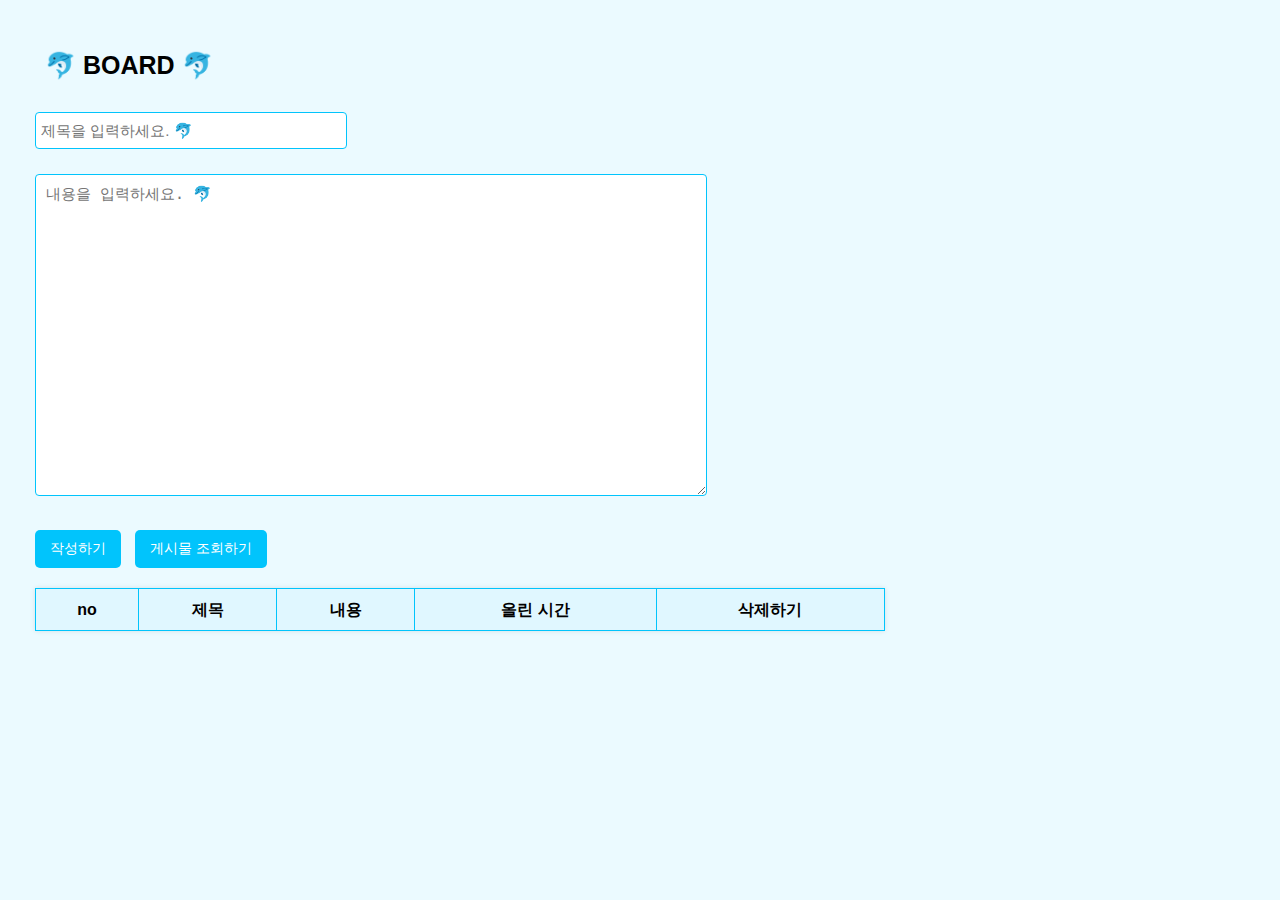
<file: index.html>
<!DOCTYPE html>
<html lang="ko">
<head>
    <meta charset="UTF-8">
    <meta name="viewport" content="width=device-width, initial-scale=1.0">
    <title>BOARD!</title>
    <link rel="stylesheet" href="index.css">
    <script defer src="index.js"></script>
</head>
<body>

    <h1>🐬 BOARD 🐬</h1>

    <input type="text" name="title" placeholder="제목을 입력하세요. 🐬"><br><br>

    <textarea name="content" placeholder="내용을 입력하세요. 🐬"></textarea><br><br>

    <button onclick="insert();">작성하기</button>
    <button onclick="selectList();">게시물 조회하기</button>

    <table>
        <thead>
            <tr>
                <th>no</th>
                <th>제목</th>
                <th>내용</th>
                <th>올린 시간</th>
                <th>삭제하기</th>
            </tr>
        </thead>
        <tbody>

        </tbody>
    </table>

    <!-- 모달창 -->
    <div id="overlay">
        <div id="modal" onclick="closeModal(this);">
            <div>
                <span id="no">번호</span>
                <h2 id="title">제목</h2>
                <span id="date">날짜</span>
            </div>
            <div id="content">내용</div>
        </div>
    </div>
</body>
</html>
</file>
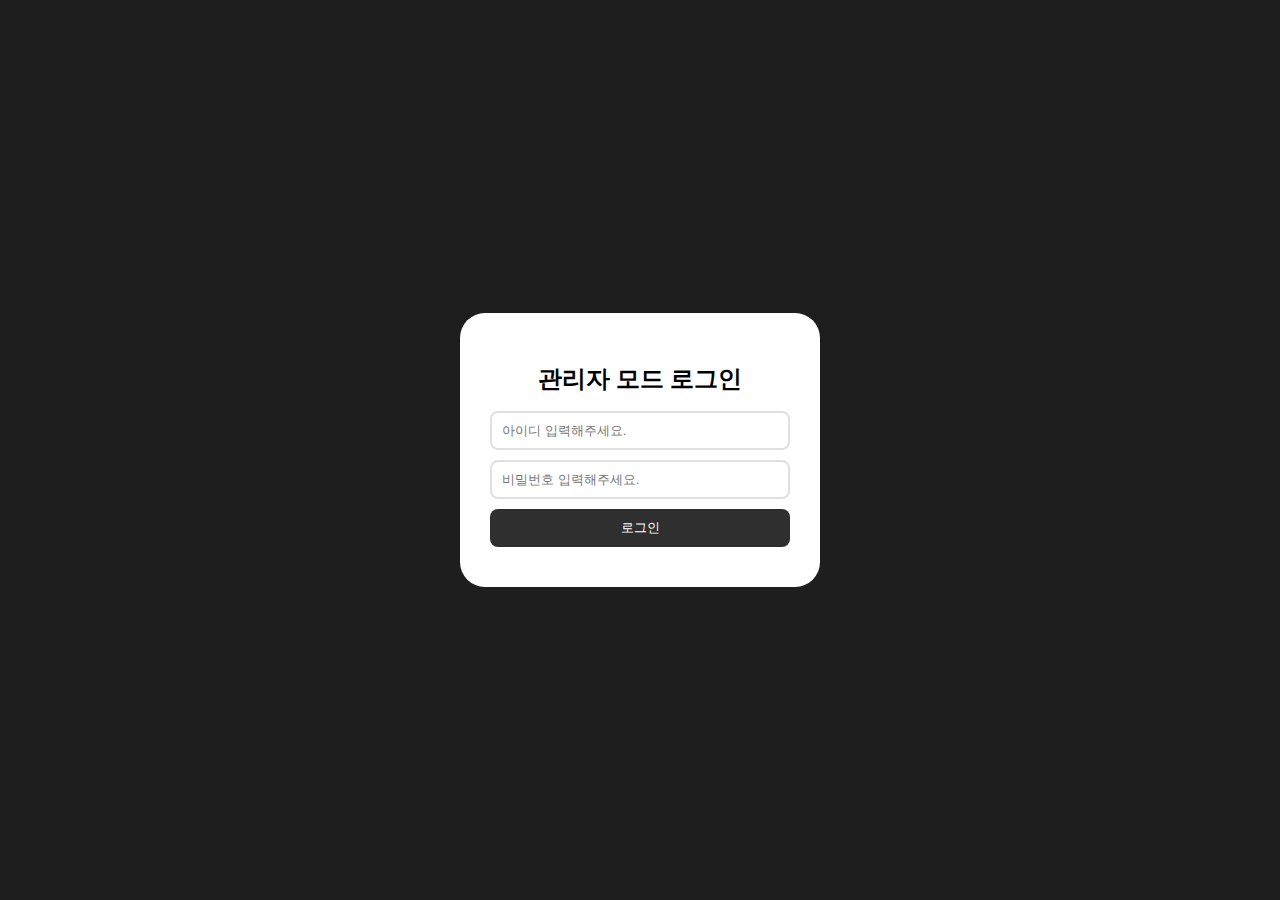
<file: 00_과제_윤솔01.html>
<!DOCTYPE html>
<html lang="ko">
<head>
    <meta charset="UTF-8" />
    <title>로그인창</title>
    <link rel="stylesheet" href="00_과제_윤솔.css" />
    <script defer src="./00_과제_윤솔.js"></script>
</head>
<body>
    <div class="login-box">
        <h2>관리자 모드 로그인</h2>
        <input type="text" id="username" placeholder="아이디 입력해주세요." />
        <input type="password" id="password" placeholder="비밀번호 입력해주세요." />
        <button id="loginBtn">로그인</button>
        <div class="message" id="message"></div>
    </div>
</body>
</html>
</file>
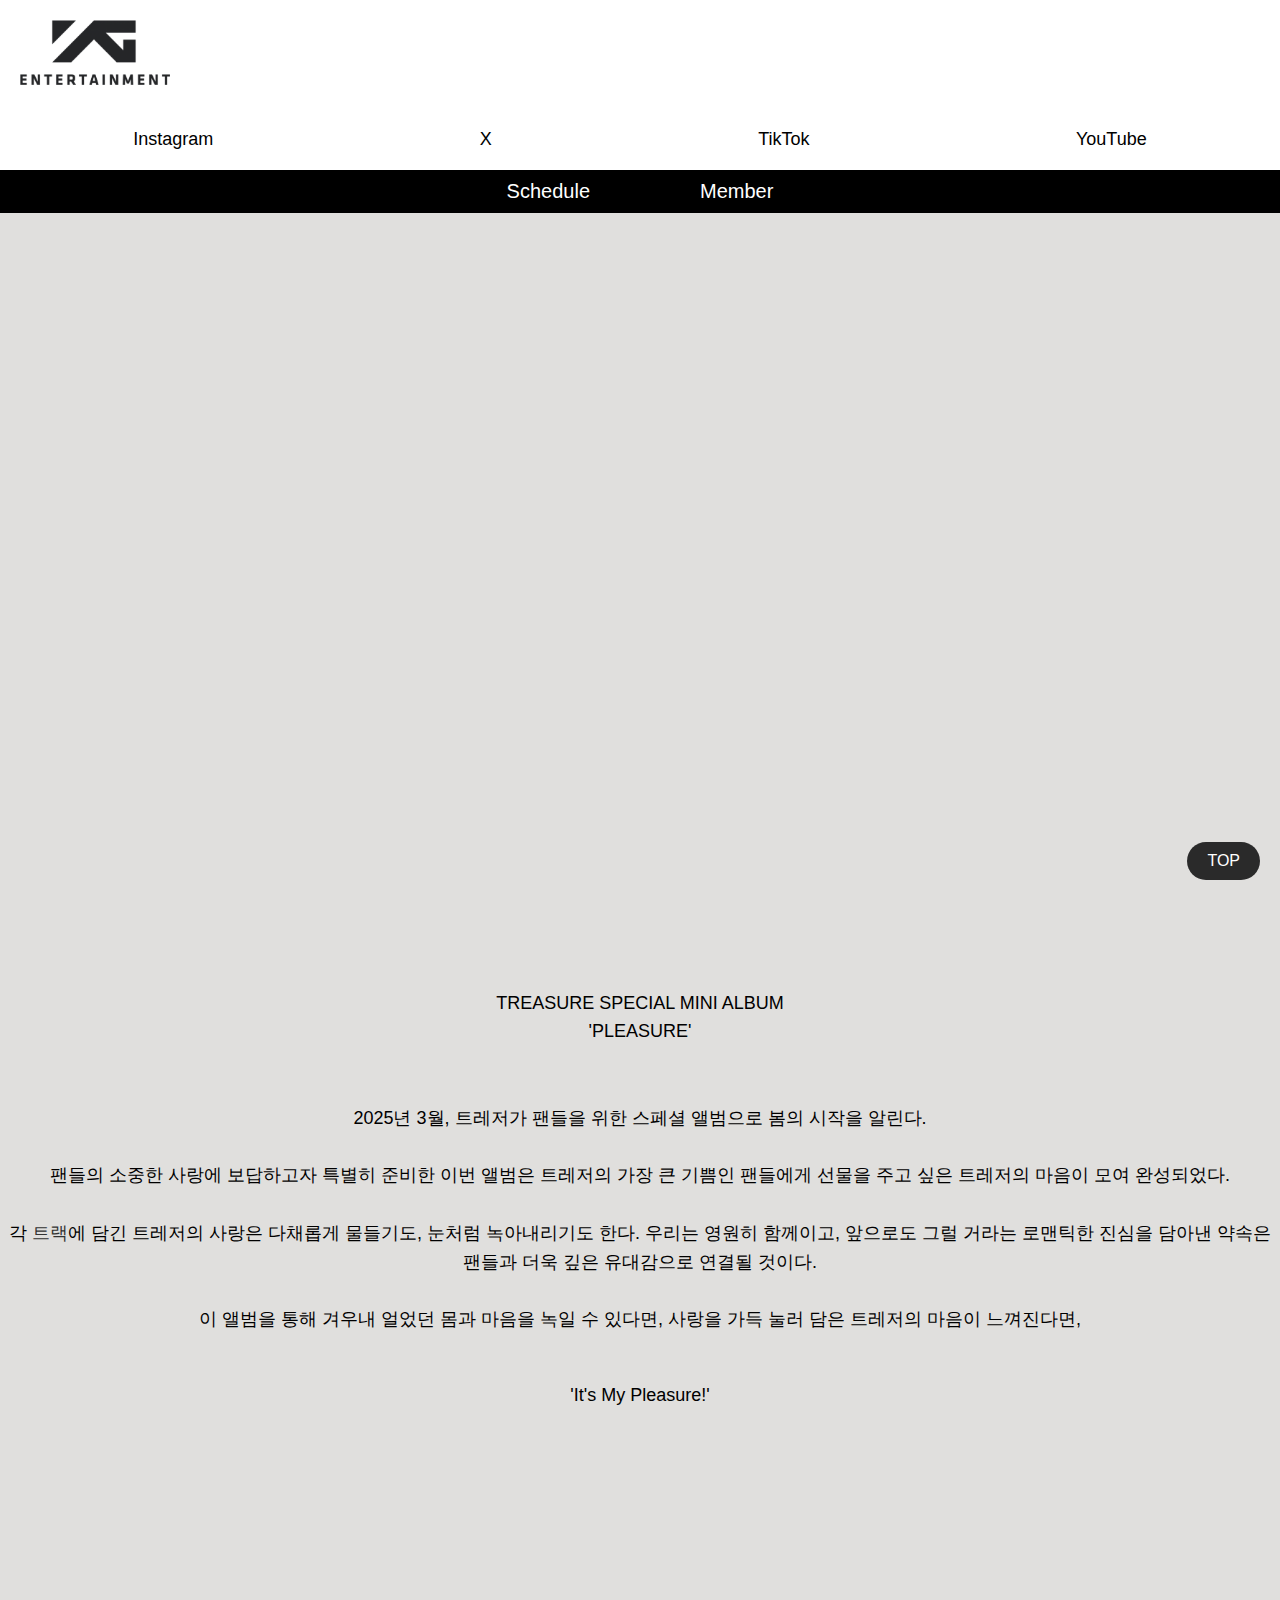
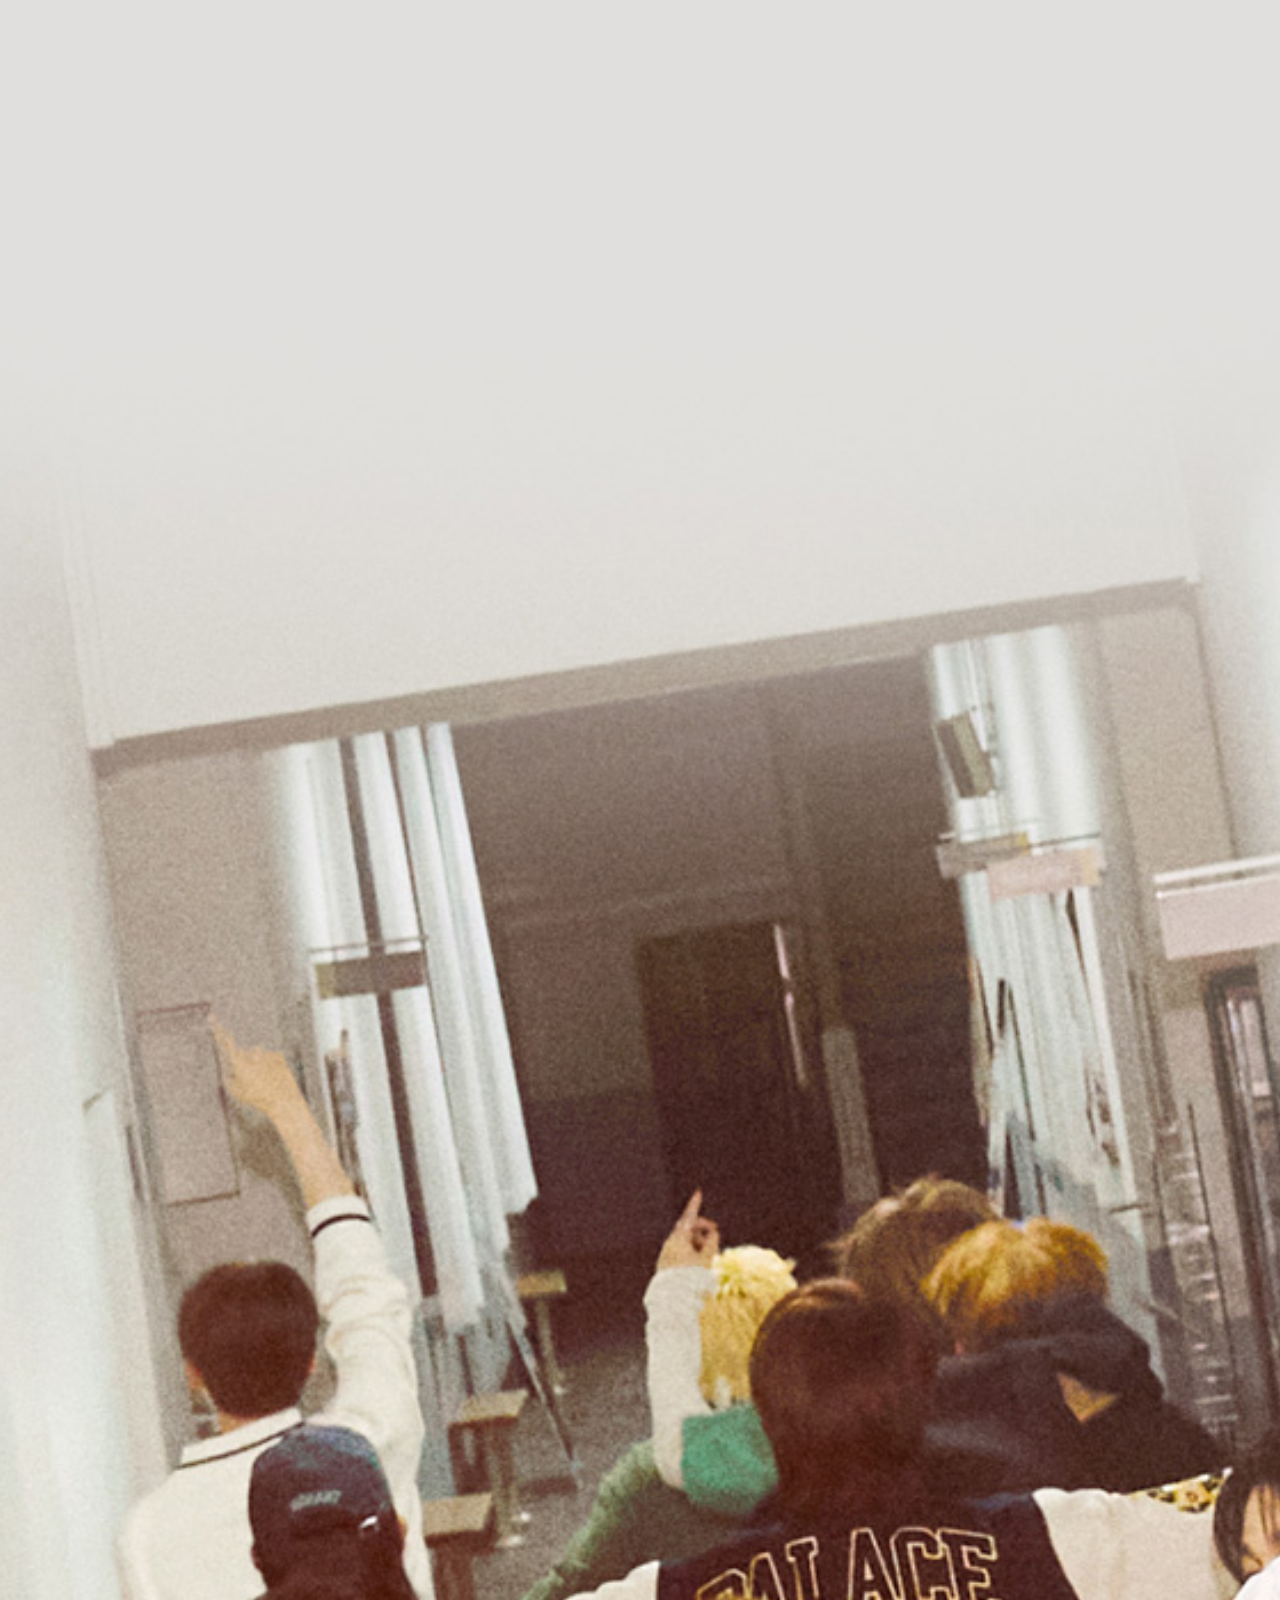
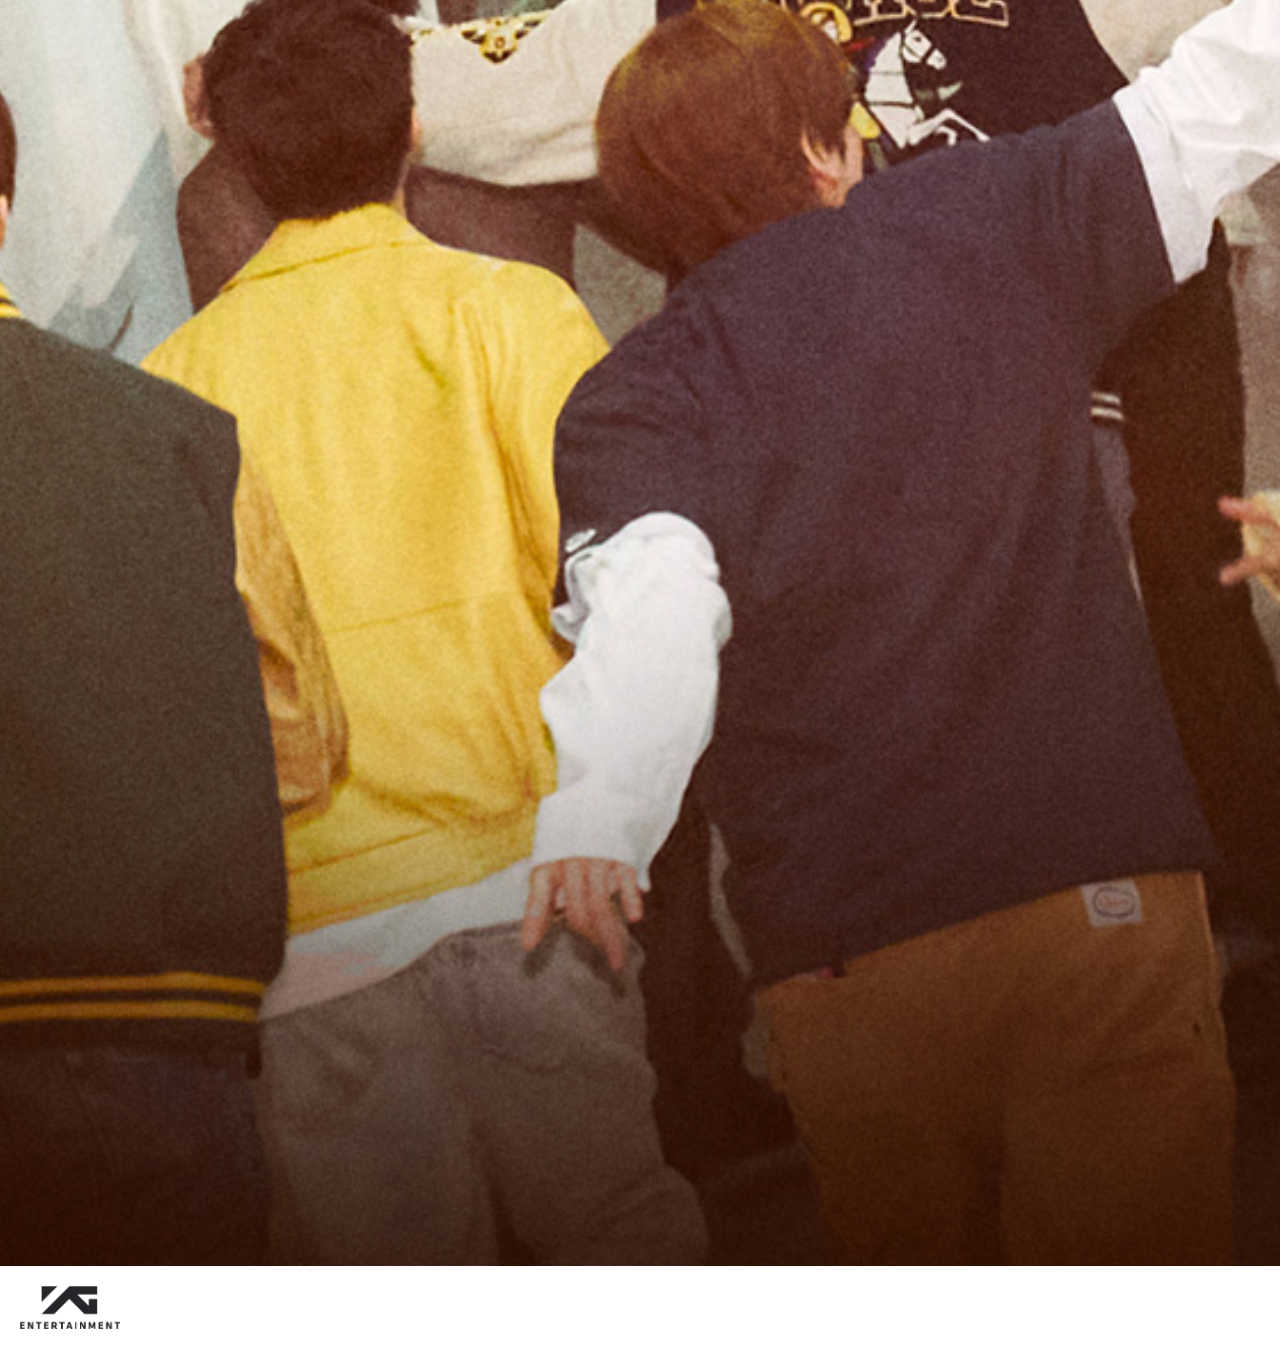
<file: 00_과제_윤솔02.html>
<!DOCTYPE html>
<html lang="ko">
<head>
    <meta charset="UTF-8" />
    <title>treasure</title>
    <link rel="stylesheet" href="00_과제_윤솔01.css" />
    <script defer src="00_과제_윤솔.js"></script>
</head>
<body>
    <header>
        <a href="./00_과제_윤솔02.html">
            <div id="logo1">
                <img src="./img/YG_Entertainment_Logo.png" alt="YG_logo">
            </div>
        </a>
    </header>
    <nav>
        <div id="address">
            <div>
                <a href="https://www.instagram.com/yg_treasure_official/">Instagram</a>
            </div>
            <div>
                <a href="https://x.com/ygtreasuremaker">X</a>
            </div>
            <div>
                <a href="https://www.tiktok.com/@yg_treasure_tiktok">TikTok</a>
            </div>
            <div>
                <a href="https://www.youtube.com/@TREASURE">YouTube</a>
            </div>
        </div>
        <div id="menu">
            <div class="menu-item"><a href="./04_과제_윤솔.html">Schedule</a></div>
            <div class="menu-item"><a href="./member.html">Member</a></div>
        </div>
    </nav>
    <main>
        <div id="main_treasure">
            <div id="treasure_video">
                <iframe width="560" height="315" src="https://www.youtube.com/embed/R55VGD7aYUI?si=KaYtRPEw34xeZbbN" title="YouTube video player" frameborder="0" allow="accelerometer; autoplay; clipboard-write; encrypted-media; gyroscope; picture-in-picture; web-share" referrerpolicy="strict-origin-when-cross-origin" allowfullscreen></iframe>
            </div>
            <br><br>
            <div id="ment">
                TREASURE SPECIAL MINI ALBUM
                <br>
                'PLEASURE'
                <br><br><br>
                2025년 3월, 트레저가 팬들을 위한 스페셜 앨범으로 봄의 시작을 알린다.
                <br><br>
                팬들의 소중한 사랑에 보답하고자 특별히 준비한 이번 앨범은 트레저의 가장 큰 기쁨인 팬들에게 선물을 주고 싶은 트레저의 마음이 모여 완성되었다.
                <br><br>
                각 <a href="https://music.apple.com/kr/artist/treasure/1526319335">트랙</a>에 담긴 트레저의 사랑은 다채롭게 물들기도, 눈처럼 녹아내리기도 한다. 우리는 영원히 함께이고, 앞으로도 그럴 거라는 로맨틱한 진심을 담아낸 약속은 팬들과 더욱 깊은 유대감으로 연결될 것이다.
                <br><br>
                이 앨범을 통해 겨우내 얼었던 몸과 마음을 녹일 수 있다면, 사랑을 가득 눌러 담은 트레저의 마음이 느껴진다면,
                <br><br>
                <p>'It's My Pleasure!'</p> 
            </div>
        </div>
        <br><br>
        <div id="treasure_img"></div>
    </main>
    <aside>
        <a href="./00_과제_윤솔02.html">
            <div id="top">TOP</div>
        </a>
    </aside>
    <footer>
        <div id="logo2">
            <img src="./img/YG_Entertainment_Logo.png" alt="YG_logo">
        </div>
    </footer>
</body>
</html>
</file>
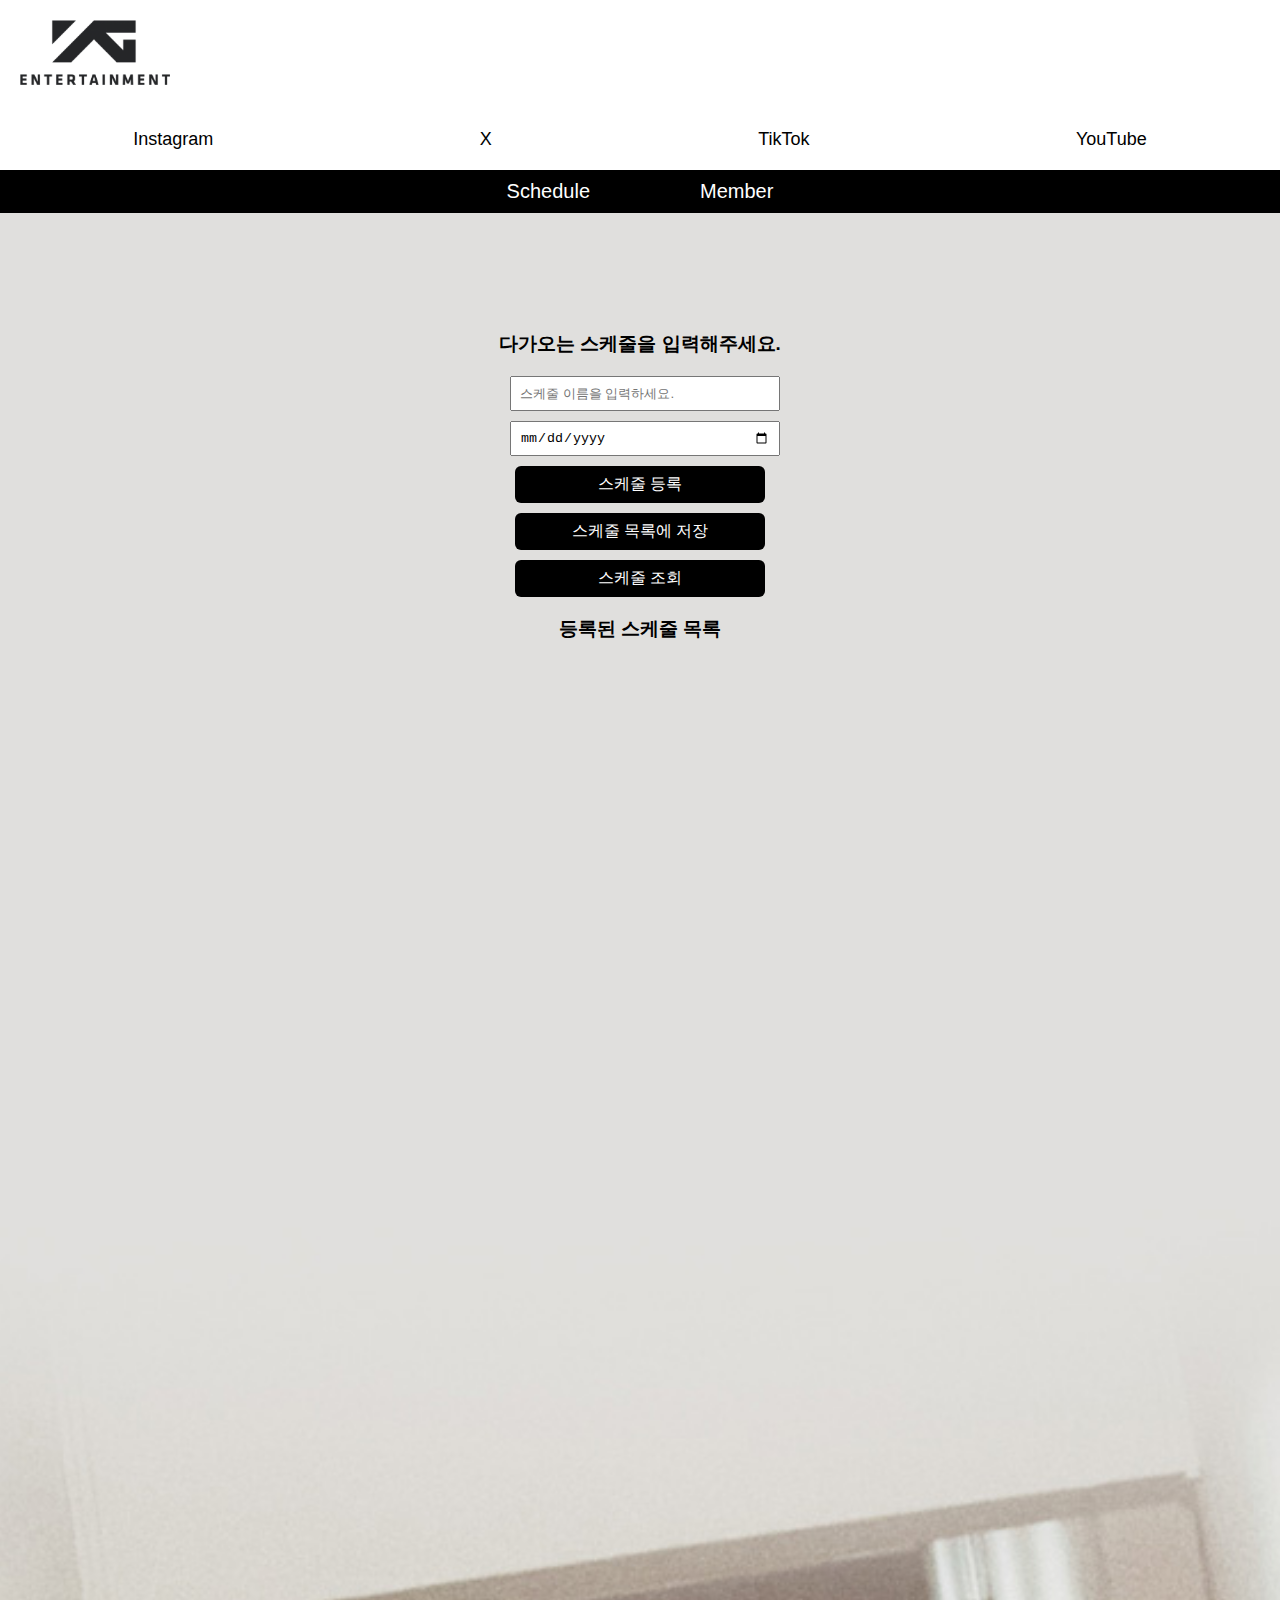
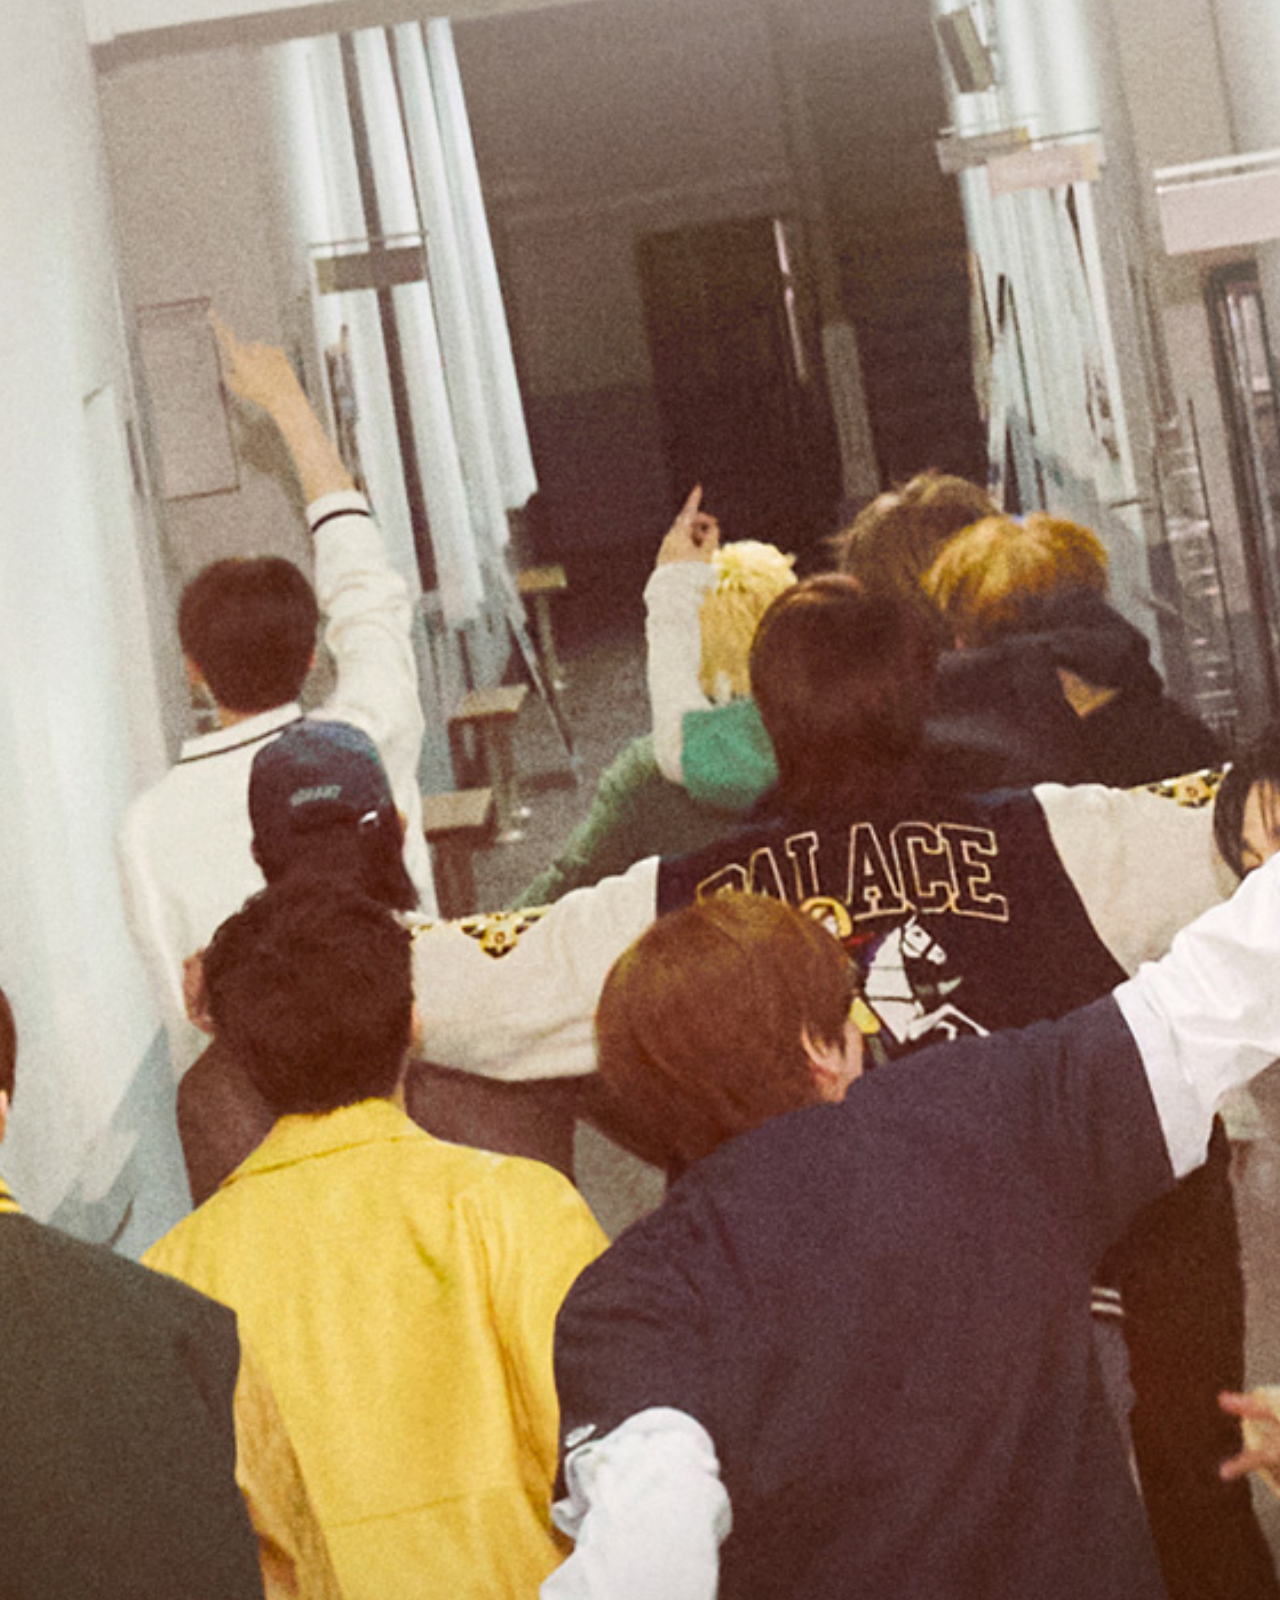
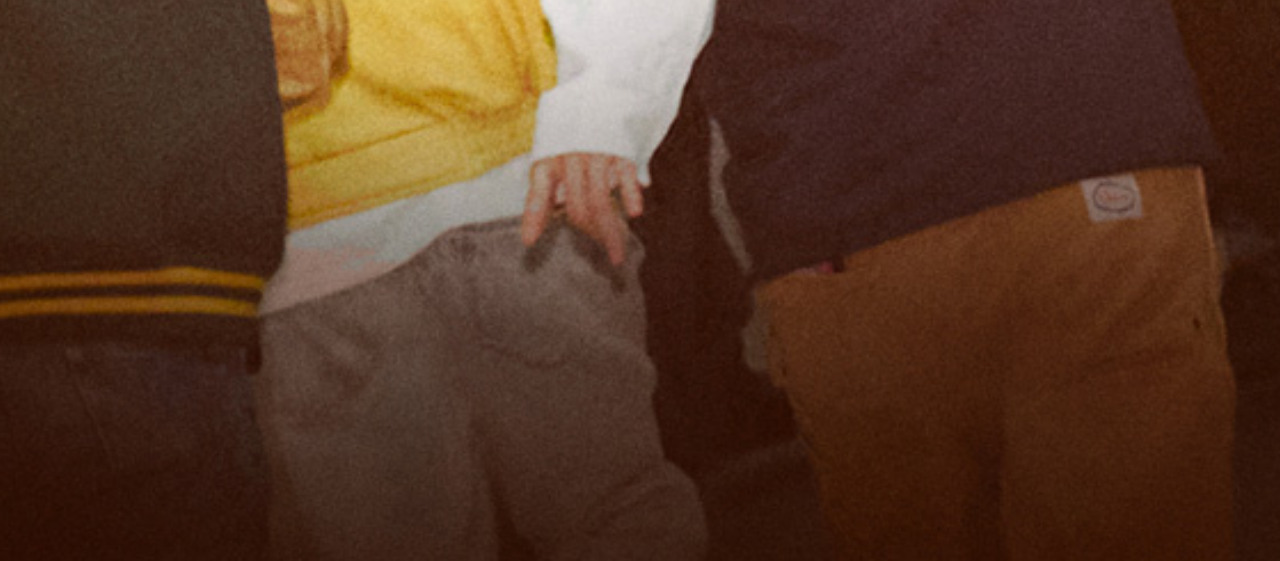
<file: 04_과제_윤솔.html>
<!DOCTYPE html>
<html lang="ko">
<head>
    <meta charset="UTF-8" />
    <title>Treasure 스케줄 관리</title>
    <link rel="stylesheet" href="./00_과제Main.css" />
    <script defer src="./schedule.js"></script>
</head>
<body>
    <header>
        <a href="./00_과제_윤솔02.html">
            <div id="logo1">
                <img src="./img/YG_Entertainment_Logo.png" alt="YG_logo">
            </div>
        </a>
    </header>

    <nav>
        <div id="address">
            <div><a href="https://www.instagram.com/yg_treasure_official/">Instagram</a></div>
            <div><a href="https://x.com/ygtreasuremaker">X</a></div>
            <div><a href="https://www.tiktok.com/@yg_treasure_tiktok">TikTok</a></div>
            <div><a href="https://www.youtube.com/@TREASURE">YouTube</a></div>
        </div>
        <div id="menu">
            <div class="menu-item"><a href="./04_과제_윤솔.html">Schedule</a></div>
            <div class="menu-item"><a href="./member.html">Member</a></div>
        </div>
    </nav>

    <main>
        <h3>다가오는 스케줄을 입력해주세요.</h3>

        <input type="text" id="schedule-name" placeholder="스케줄 이름을 입력하세요." class="schedule_insert">
        <input type="date" id="schedule-date">

        <button onclick="insertSchedule();">스케줄 등록</button>
        <button onclick="saveSchedule();">스케줄 목록에 저장</button>
        <button onclick="showSchedule();">스케줄 조회</button>

        <div id="schedule-list">
            <h3> 등록된 스케줄 목록</h3>
        </div>
    </main>

    <footer>
        <div id="treasure_img"></div>
    </footer>
</body>
</html>
</file>
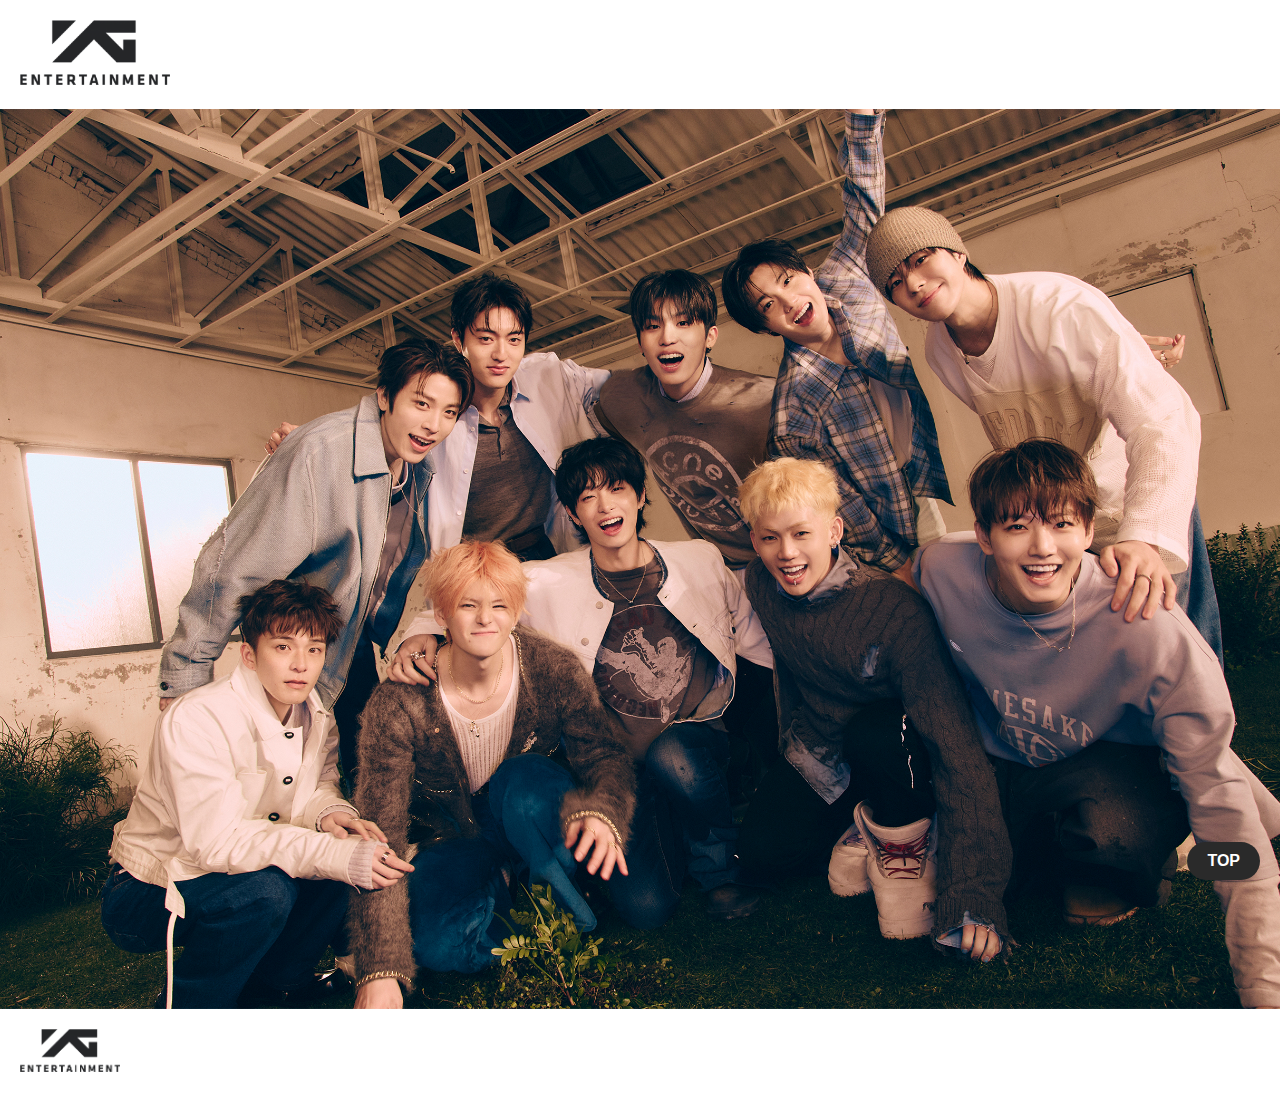
<file: member.html>
<!DOCTYPE html>
<html lang="ko">
<head>
    <meta charset="UTF-8">
    <meta name="viewport" content="width=device-width, initial-scale=1.0">
    <title>TREASURE MEMBER</title>
    <link rel="stylesheet" href="./00_과제_윤솔03.css">
</head>
<body>
    <header>
        <a href="./00_과제_윤솔02.html">
            <div id="logo1">
                <img src="./img/YG_Entertainment_Logo.png" alt="YG_logo">
            </div>
        </a>
    </header>
    <main>
        <div id="treasure_img"></div>
    </main>

    <aside>
        <a href="./member.html">
            <div id="top">TOP</div>
        </a>
    </aside>
    
    <footer>
        <div id="logo2">
            <img src="./img/YG_Entertainment_Logo.png" alt="YG_logo">
        </div>
    </footer>
</body>
</html>
</file>
<file: index.css>
body {
    font-family: 'Arial', sans-serif;
    background-color: rgb(235, 250, 255);
    margin: 35px;
    color: #000000;
    line-height: 1.6;
}

h1 {
    padding: 10px;
    font-size: 25px;
}

input[type="text"] {
    font-size: 15px;
    width: 300px;
    height: 25px;
    padding: 5px;
    border: 1px solid #01C4FC;
    border-radius: 4px;
    outline: none;
}

textarea[name="content"] {
    font-size: 15px;
    width: 650px;
    height: 300px;
    padding: 10px;
    border: 1px solid #01C4FC;
    border-radius: 4px;
    resize: vertical;
    outline: none;
}

button {
    background-color: #01C4FC;
    color: white;
    border: none;
    padding: 10px 15px;
    font-size: 14px;
    cursor: pointer;
    border-radius: 5px;
    margin-right: 10px;
    transition: background-color 0.2s ease;
}

button:hover {
    background-color: #00B0E0;
}

table {
    border-collapse: collapse;
    background-color: white;
    width: 850px;
    text-align: center;
    margin-top: 20px;
    box-shadow: 0 0 5px rgba(0, 0, 0, 0.1);
}

table th {
    background-color: #E0F7FF;
    border: 1px solid #01C4FC;
    font-weight: bold;
    padding: 8px;
}

table td {
    border: 1px solid #01C4FC;
    padding: 8px;
}

tbody tr:hover {
    background-color: #B2F0FF;
}

#modal {
    width: 70vw;
    height: 80vh;
    background-color: #ffffff;
    display: none;
    border: 1px solid #01C4FC;
    position: fixed;
    left: 50%;
    top: 50%;
    transform: translate(-50%, -50%);
    display: none;
    grid-template-rows: 150px 1fr;
    grid-template-columns: 1fr;
    z-index: 1000;
    border-radius: 8px;
    overflow: hidden;
}

#modal.active {
    display: grid;
}

#modal > div:first-child {
    display: grid;
    grid-template-columns: 50px 1fr 150px;
    place-items: center;
    background-color: #E0F7FF;
    border-bottom: 1px solid #01C4FC;
}

#overlay {
    background-color: rgba(77, 77, 77, 0.5);
    display: none;
    position: fixed;
    top: 0;
    left: 0;
    width: 100%;
    height: 100%;
    z-index: 999;
}

#overlay.active {
    display: block;
}

#modal > div:first-child {
    display: grid;
    grid-template-columns: 60px 1fr 160px;
    align-items: center;
    padding: 20px;
    background-color: #E0F7FF;
    border-bottom: 1px solid #01C4FC;
    gap: 10px;
    position: relative;
}

#modal > div:first-child {
    display: grid;
    grid-template-columns: 60px 1fr 160px;
    align-items: center;
    padding: 20px;
    background-color: #E0F7FF;
    border-bottom: 1px solid #01C4FC;
    gap: 10px;
    position: relative;
}

#title {
    font-size: 22px;
    font-weight: bold;
    line-height: 1.4;
    padding-bottom: 10px;
    border-bottom: 1px solid #A8E6FF;
    width: 100%;
}

#no,
#date {
    font-size: 14px;
    color: #555;
    align-self: start;
}

#content {
    padding: 20px;
    font-size: 16px;
    line-height: 1.6;
    background-color: #F8FDFF;
    border-top: 1px solid #D0EFFF;
    word-break: break-word;
    min-height: 200px;
}

#content span {
    display: inline-block;
    margin: 3px 5px;
    padding: 3px 6px;
    background-color: #e0f7ff;
    color: #007a99;
    border-radius: 4px;
    font-size: 14px;
}
</file>
<file: 00_과제_윤솔.css>
body {
    background-color: rgb(30, 30, 30);
    font-family: Arial, Helvetica, sans-serif;
    display: flex;
    justify-content: center;
    align-items: center;
    height: 100vh;
    margin: 0;
}

body > div {
    font-family: 고딕체;
}

body > input {
    font-family: 고딕체;
}

.login-box {
    background-color: rgb(255, 255, 255);
    padding: 30px;
    border-radius: 25px;
    width: 300px;
}

.login-box h2 {
    text-align: center;
    margin-bottom: 15.5px;
}

.login-box input {
    width: 100%;
    padding: 10px;
    margin-bottom: 10px;
    border: 2px solid #e0e0e0;
    border-radius: 8px;
    box-shadow: 10px;
    box-sizing: border-box;
}

.login-box button {
    width: 100%;
    padding: 10px;
    background: #2F2F2F;
    color: rgb(255, 255, 255);
    border: none;
    border-radius: 8px;
    cursor: pointer;
}

.login-box .message {
    margin-top: 10px;
    text-align: center;
    font-weight: bold;
}
</file>
<file: 00_과제_윤솔01.css>
body {
    background-color: rgb(255, 255, 255);
    font-family: Arial, Helvetica, sans-serif;
    margin: 0;
}

header {
    display: flex;
    justify-content: space-between;
    align-items: center;
    padding: 20px;
    background-color: (30, 30, 30);
}

#logo1 {
    flex: 1;
}

#logo1 img {
    width: 150px;
}

nav {
    display: flex;
    flex-direction: column;
    background-color: #2a2a2a;
}

#address {
    display: flex;
    justify-content: space-around;
    width: 100%;
    padding: 20px 0;
    background-color: #ffffff;
}

#address div {
    margin: 0 10px;
}

#address a {
    text-decoration: none;
    color: #000;
    font-size: 18px;
    transition: color 0.3s ease;
}

#address a:hover {
    color: #fff;
}

#menu {
    color: #E0DFDD;
    display: flex;
    justify-content: center;
    background-color: #000;
    padding: 10px 0;
}

.menu-item {
    margin: 0 20px;
}

.menu-item:nth-child(1) {
    margin-right: 55px; 
}

.menu-item:nth-child(2) {
    margin-left: 55px;
}

.menu-item a {
    color: #fff;
    font-size: 20px;
    text-decoration: none;
}

.menu-item a:hover,
.menu-item a:active {
    color: #000;
    transition: color 0.3s ease;
}

main {
    padding: 0px;
    background-color: #E0DFDD;
    display: flex;
    flex-direction: column;
    align-items: center;
}

#treasure_video {
    position: relative;
    padding-bottom: 56.25%;
    height: 0;
    overflow: hidden;
    width: 100%;
}

#treasure_video iframe {
    position: absolute;
    top: 0;
    left: 0;
    width: 100%;
    height: 100%;
}

#top {
    position: fixed;
    bottom: 20px;
    right: 20px;
    background-color: #2a2a2a;
    color: rgb(255, 255, 255);
    padding: 10px 20px;
    cursor: pointer;
    z-index: 1000;
    border-radius: 20px;
    transition: background-color 0.3s ease;
}

#top:hover {
    background-color: rgb(0, 0, 0);
}

footer {
    padding: 20px;
    background-color: #ffffff;
}

#logo2 img {
    width: 100px;
}

#ment {
    background-color: #E0DFDD;
    text-align: center;
    font-size: 18px;
    line-height: 1.6;
    margin: 20px 0;
}

#ment a {
    color: #333;
    text-decoration: none;
}

p:hover {
    color: rgb(0, 0, 0);
    transition: 1.5s;
}

#ment a:hover {
    color: rgb(0, 0, 0);
    transition: 0.5s;
}

#treasure_img {
    margin: 0px;
    padding: 0px;
    width: 100%;
    height: 3000px;
    background-image: url('./img/treasure.jpg');
    background-size: cover;
    background-position: center;
}
</file>
<file: 00_과제Main.css>
body {
    background-color: rgb(255, 255, 255);
    font-family: Arial, Helvetica, sans-serif;
    margin: 0;
}

header {
    display: flex;
    justify-content: space-between;
    align-items: center;
    padding: 20px;
    background-color: (30, 30, 30);
}

#logo1 {
    flex: 1;
}

#logo1 img {
    width: 150px;
}

nav {
    display: flex;
    flex-direction: column;
    background-color: #2a2a2a;
}

#address {
    display: flex;
    justify-content: space-around;
    width: 100%;
    padding: 20px 0;
    background-color: #ffffff;
}

#address div {
    margin: 0 10px;
}

#address a {
    text-decoration: none;
    color: #000;
    font-size: 18px;
    transition: color 0.3s ease;
}

#address a:hover {
    color: #fff;
}

#menu {
    display: flex;
    justify-content: center;
    background-color: #000;
    padding: 10px 0;
}

.menu-item {
    margin: 0 20px;
}

.menu-item:nth-child(1) {
    margin-right: 55px; 
}

.menu-item:nth-child(2) {
    margin-left: 55px;
}

.menu-item a {
    color: #fff;
    font-size: 20px;
    text-decoration: none;
}

.menu-item a:hover,
.menu-item a:active {
    color: #000;
    transition: color 0.3s ease;
}

main {
    display: flex;
    flex-direction: column;
    align-items: center;
    padding: 100px;
    background-color: #E0DFDD;
}

main > input {
    align-items: center;
    align-content: center;
    justify-content: center;

    padding: 8px;
    margin-left: 10px;

    width: 250px;
    height: 15px;
}

.schedule_insert {
    margin-bottom: 10px;
}

button {
    margin-top: 10px;
    width: 250px;
    padding: 8px;
    font-size: 16px;
    background-color: #000;
    color: #fff;
    border: none;
    border-radius: 6px;
    cursor: pointer;
}

button:hover {
    background-color: #444;
}

#treasure_img {
    margin: 0px;
    padding: 0px;
    height: 3000px;
    background-image: url('./img/treasure.jpg');
    background-size: cover;
    background-position: center;
}
</file>
<file: 00_과제_윤솔03.css>
body {
    font-family: Arial, Helvetica, sans-serif;
    font-weight: 800;
    margin: 0;
    padding: 0;
}

header {
    display: flex;
    justify-content: space-between;
    align-items: center;
    padding: 20px;
    background-color: #fff;
}

#logo1 {
    flex: 1;
}

#logo1 img {
    width: 150px;
}

nav {
    display: flex;
    flex-direction: column;
    background-color: #2a2a2a;
}

#address {
    display: flex;
    justify-content: space-around;
    width: 100%;
    padding: 20px 0;
    background-color: #ffffff;
}

#address div {
    margin: 0 10px;
}

#address a {
    text-decoration: none;
    color: rgb(0, 0, 0);
    font-size: 18px;
    transition: color 0.3s ease;
}

#address a:hover {
    color: rgb(250, 250, 250);
}

#menu {
    display: flex;
    justify-content: center;
    background-color: #000;
    padding: 10px 0;
}

.menu-item {
    margin: 0 20px;
}

.menu-item:nth-child(1) {
    margin-right: 55px;
}

.menu-item:nth-child(2) {
    margin-left: 55px;
}

.menu-item a {
    color: white;
    font-size: 20px;
    text-decoration: none;
}

.menu-item a:hover,
.menu-item a:active {
    color: rgb(0, 0, 0);
    transition: color 0.3s ease;
}

#treasure_img {
    margin: 0;
    padding: 0;
    width: 100%;
    height: 100vh;
    background-image: url('./img/treasureprofile.jpg');
    background-size: cover;
    background-position: center;
}

footer {
    padding: 20px;
    background-color: #ffffff;
}

#logo2 img {
    width: 100px;
}

#top {
    position: fixed;
    bottom: 20px;
    right: 20px;
    background-color: #2a2a2a;
    color: rgb(255, 255, 255);
    padding: 10px 20px;
    cursor: pointer;
    z-index: 1000;
    border-radius: 20px;
    transition: background-color 0.3s ease;
}

#top:hover {
    background-color: rgb(255, 166, 0);
}
</file>
